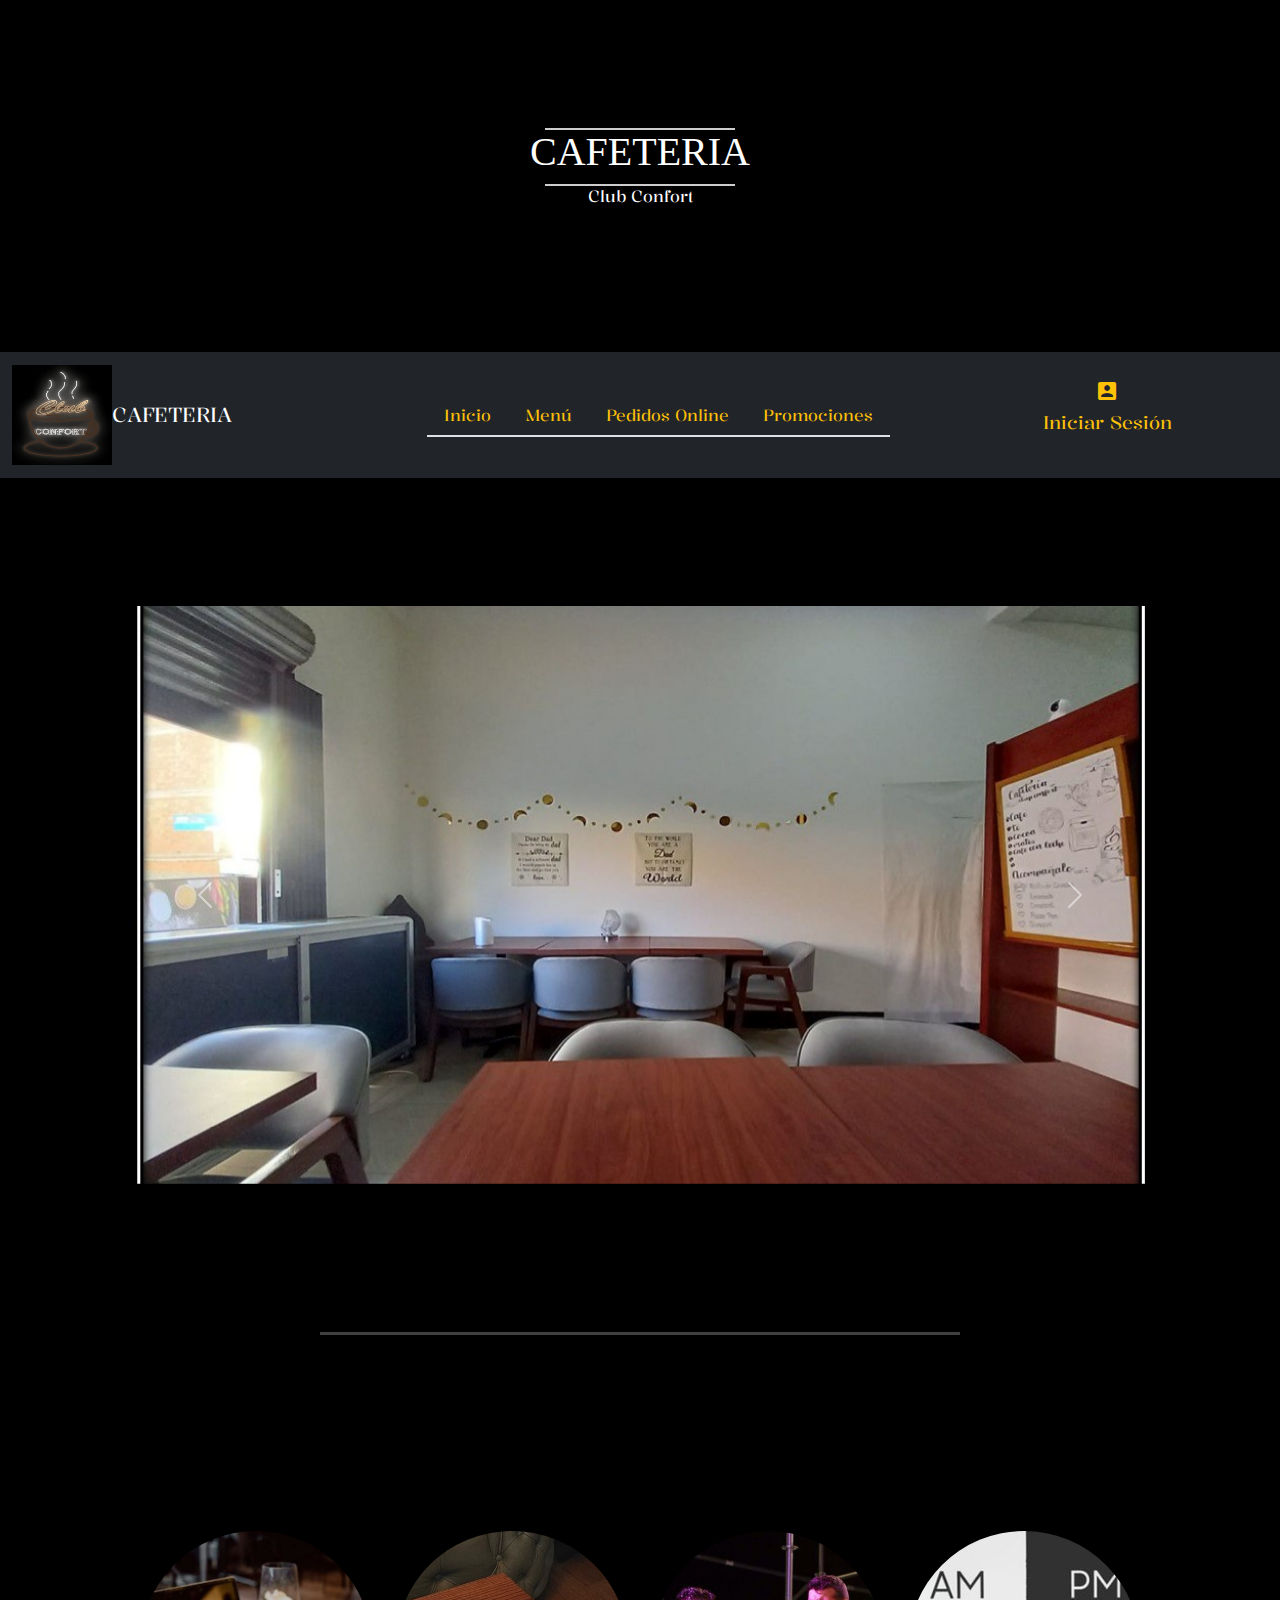
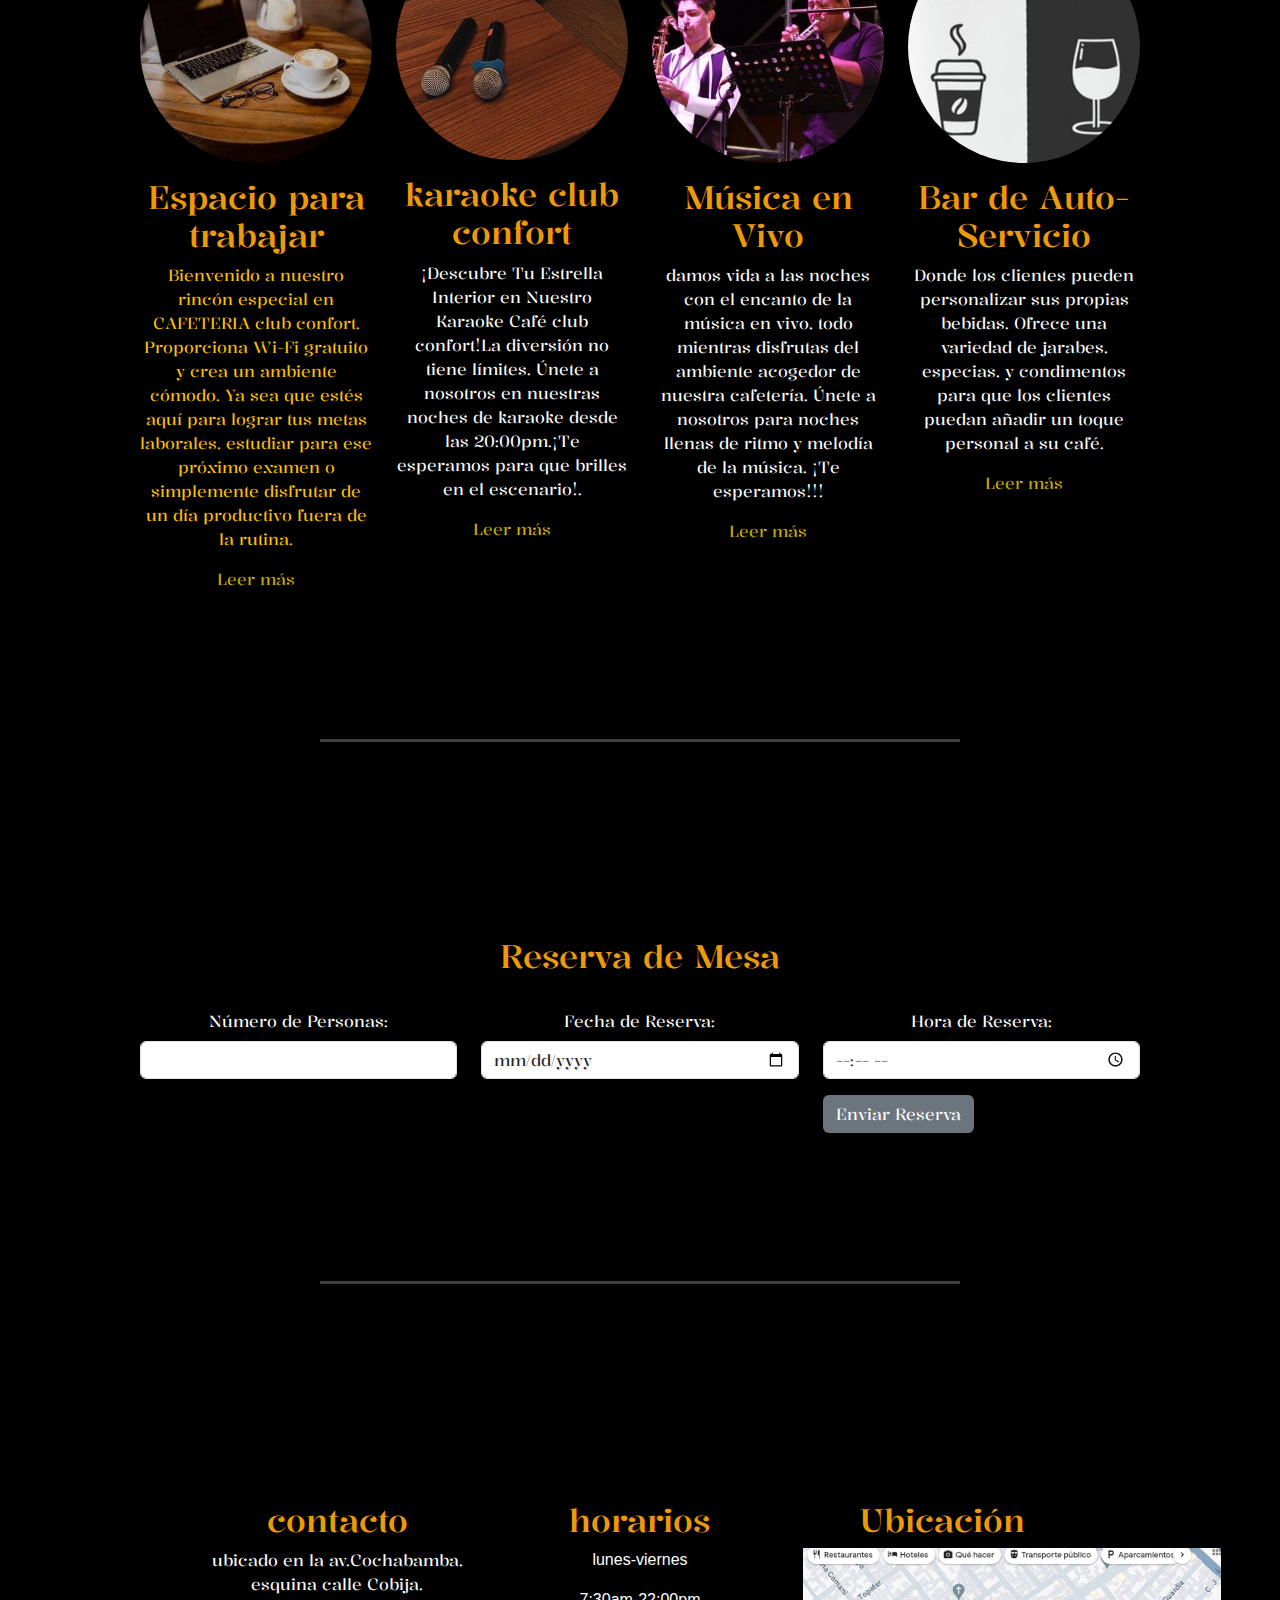
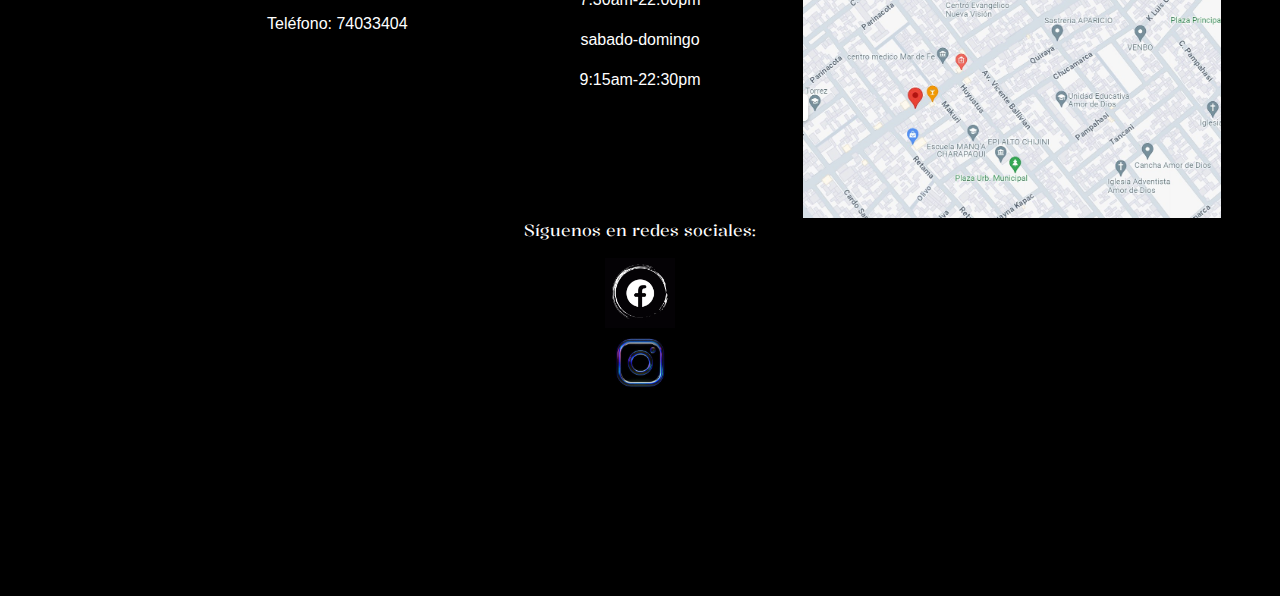
<file: index.html>
<!DOCTYPE html>
<html lang="en">
<head>
    <meta name="viewport" content="width=device-width, initial-scale=1.0">
    <title>cafeteria</title>
<link rel="preconnect" href="https://fonts.googleapis.com">
<link rel="preconnect" href="https://fonts.gstatic.com" crossorigin>
<link href="https://fonts.googleapis.com/css2?family=Kalnia:wght@300&display=swap" rel="stylesheet">
    <link href="https://cdn.jsdelivr.net/npm/bootstrap@5.3.0/dist/css/bootstrap.min.css" rel="stylesheet" integrity="sha384-GLhlTQ8iKDEr5LlOi1KxjQ5t9PeCfyYFhAvoEHwF8eXpG7tDQ9qBsoMcl5KZ6N" crossorigin="anonymous">
  <script src="https://cdn.jsdelivr.net/npm/bootstrap@5.3.0/dist/js/bootstrap.bundle.min.js" integrity="sha384-eaQ8BR4hY7U2bwS9V8mRHDH6cY/uJ3I5dzE68smzIfR8eAxF8k2G5A9O7MJPgqK" crossorigin="anonymous"></script>
    <link href="https://cdn.jsdelivr.net/npm/bootstrap@5.3.2/dist/css/bootstrap.min.css" rel="stylesheet">
      <link href="https://fonts.googleapis.com/icon?family=Material+Icons"
      rel="stylesheet">
      <link rel="stylesheet" href="styles.css">
</head>
<header>
    <div class="decorative-line"></div>
    <h1 style="font-family: 'Whisper', cursive;">CAFETERIA</h1>
    <div class="decorative-line"></div>
    <p>Club Confort</p>
  </header>
<body>
    <nav class="navbar navbar-dark bg-dark">
        <div class="container-fluid">
            <a class="navbar-brand" href="#">
                <img src="logo cafe.jpg" alt="Logo" width="100" height="100" class="d-inline-block align-text-top">
                <span class="ml-3">CAFETERIA</span>
            </a>  
            <a class="btn">
                <span></span>
                <span></span>
                <span></span>
            </a>          
          <ul class="nav nav-tabs" id="myTab" role="tablist">
        </a>
        <div class="d-flex justify-content-center">
            <ul class="nav nav-tabs">
                <li class="nav-item" role="presentation">
                    <a href="#inicio" class="nav-link text-warning">Inicio</a>
                </li>
                <li class="nav-item" role="presentation">
                    <a class="nav-link text-warning" href="menu.html">Menú</a>
                </li>
                <li class="nav-item" role="presentation">
                    <a class="nav-link text-warning" href="contactos.html">Pedidos Online</a>
                </li>
                <li class="nav-item" role="presentation">
                    <a class="nav-link text-warning" href="promociones.html">Promociones</a>
                </li>
            </ul>
        </div>
        
          </ul>
          <div class="tab-content" id="myTabContent">
            <div class="tab-pane fade show active" id="home-tab-pane" role="tabpanel" aria-labelledby="inicio-tab" tabindex="0"></div>
            <div class="tab-pane fade show active" id="profile-tab-pane" role="tabpanel" aria-labelledby="menú-tab" tabindex="0"></div>
            <div class="tab-pane fade show active" id="contact-tab-pane" role="tabpanel" aria-labelledby="contacto-tab" tabindex="0"></div>
            <div class="tab-pane fade show active" id="disabled-tab-pane" role="tabpanel" aria-labelledby="galeria-tab" tabindex="0"></div>
          </div>
          <div class="d-flex justify-content-end" style="margin-right: 20px;">
            <!-- Nuevo enlace para iniciar sesión con un ícono -->
            <a class="nav-link text-warning" href="iniciar_sesion.html">
                <div style="text-align: center;">
                    <span class="material-icons" style="font-size: 24px;">
                        account_box
                    </span>
                    <p style="font-size: 18px;">Iniciar Sesión</p>
                </div>
        </div>
        </div>
      </nav>
<!-- carrusel -->
<section id="inicio"></section>
<header>
    <div id="carouselExampleRide" class="carousel slide" data-bs-ride="true">
        <div class="carousel-inner">
          <div class="carousel-item active">
            <img src="carrusel1.jpg" class="d-block w-100" alt="...">
          </div>
          <div class="carousel-item">
            <img src="carrusel2.jpg" class="d-block w-100" alt="...">
          </div>
          <div class="carousel-item">
            <img src="carrusel3.jpg" class="d-block w-100" alt="...">
          </div>
        </div>
        <button class="carousel-control-prev" type="button" data-bs-target="#carouselExampleRide" data-bs-slide="prev">
          <span class="carousel-control-prev-icon" aria-hidden="true"></span>
          <span class="visually-hidden">Previous</span>
        </button>
        <button class="carousel-control-next" type="button" data-bs-target="#carouselExampleRide" data-bs-slide="next">
          <span class="carousel-control-next-icon" aria-hidden="true"></span>
          <span class="visually-hidden">Next</span>
        </button>
      </div>
    </header>
    <hr>
 <!-- columnas --> 
 <header>
    <div class="container mt-5">
       <div class="row">
         <div class="col-md-3">
           <div class="text-center">
             <img src="trabajo.jpg" alt="Imagen 1" class="img-fluid rounded-circle mb-3">
             <h2 style="color:rgb(237, 153, 8);">Espacio para trabajar</h2>
             <p>
                Bienvenido a nuestro rincón especial en CAFETERIA club confort. Proporciona Wi-Fi gratuito y crea un ambiente cómodo. 
               <span class="read-more-content">
                Ya sea que estés aquí para lograr tus metas laborales, estudiar para ese próximo examen o simplemente disfrutar de un día productivo fuera de la rutina.
               </span>
             </p>
             <a href="#" class="read-more-toggle" data-target=".read-more-content" style="text-decoration: none; color: rgb(206, 174, 15);">Leer más</a>

           </div>
         </div>
     
         <div class="col-md-3">
           <div class="text-center">
             <img src="karaoke.jpg" alt="Imagen 2" class="img-fluid rounded-circle mb-3">
             <h2 style="color:rgb(237, 153, 8);">karaoke club confort</h2>
             <p>
                ¡Descubre Tu Estrella Interior en Nuestro Karaoke Café club confort!La diversión no tiene límites. 
               <span class="read-more-content">
                Únete a nosotros en nuestras noches de karaoke desde las 20:00pm.¡Te esperamos para que brilles en el escenario!.
               </span>
             </p>
             <a href="#" class="read-more-toggle" data-target=".read-more-content" style="text-decoration: none; color: rgb(206, 174, 15);">Leer más</a>

           </div>
         </div>
     
         <div class="col-md-3">
           <div class="text-center">
             <img src="musica.jpg" alt="Imagen 3" class="img-fluid rounded-circle mb-3">
             <h2 style="color:rgb(237, 153, 8);">Música en Vivo</h2>
             <p>
                damos vida a las noches con el encanto de la música en vivo, todo mientras disfrutas del ambiente acogedor de nuestra cafetería.
               <span class="read-more-content">
                Únete a nosotros para noches llenas de ritmo y melodía de la música. ¡Te esperamos!!!
               </span>
             </p>
             <a href="#" class="read-more-toggle" data-target=".read-more-content" style="text-decoration: none; color: rgb(206, 174, 15);">Leer más</a>

           </div>
         </div>
     
         <div class="col-md-3">
           <div class="text-center">
             <img src="bar.jpg" alt="Imagen 4" class="img-fluid rounded-circle mb-3">
             <h2 style="color:rgb(237, 153, 8);">Bar de Auto-Servicio</h2>
             <p>
                Donde los clientes pueden personalizar sus propias bebidas.
               <span class="read-more-content">
                Ofrece una variedad de jarabes, especias, y condimentos para que los clientes puedan añadir un toque personal a su café.
               </span>
             </p>
             <a href="#" class="read-more-toggle" data-target=".read-more-content" style="text-decoration: none; color: rgb(206, 174, 15);">Leer más</a>
           </div>
         </div>
       </div>
     </div>
     
     <!-- Incluye los scripts de Bootstrap y jQuery (puedes enlazar a un CDN o descargar los archivos) -->
     <script src="https://code.jquery.com/jquery-3.6.0.min.js"></script>
     <script src="https://cdn.jsdelivr.net/npm/bootstrap@5.3.0/dist/js/bootstrap.bundle.min.js"></script>
     <script>
       $(document).ready(function() {
         $('.read-more-toggle').on('click', function(e) {
           e.preventDefault();
           var target = $(this).data('target');
           $(target).toggle();
           $(this).text(function(_, oldText) {
             return oldText === 'Leer más' ? 'Leer menos' : 'Leer más';
           });
         });
       });
     </script>
   </header>
   <hr>
<!-- llenado de formulario --> 
<header>
<div class="container mt-5">
  <div class="row">
    <div class="col-md-12 text-center mb-4">
      <h2 style="color:rgb(237, 153, 8);">Reserva de Mesa</h2>
    </div>
  </div>

  <div class="row">
    <div class="col-md-4">
      <form action="#" method="post">
        <!-- Campo de personas -->
        <div class="mb-3">
          <label for="personas" class="form-label">Número de Personas:</label>
          <input type="number" class="form-control" id="personas" name="personas" required>
        </div>
      </div>

      <div class="col-md-4">
        <!-- Campo de fecha -->
        <div class="mb-3">
          <label for="fecha" class="form-label">Fecha de Reserva:</label>
          <input type="date" class="form-control" id="fecha" name="fecha" required>
        </div>
      </div>

      <div class="col-md-4">
        <!-- Campo de hora -->
        <div class="mb-3">
          <label for="hora" class="form-label">Hora de Reserva:</label>
          <input type="time" class="form-control" id="hora" name="hora" required>
        </div>

        <!-- Botón de enviar -->
        <button type="submit" class="btn bg-secondary text-white">Enviar Reserva</button>
      </form>
    </div>
  </div>
<script src="https://cdn.jsdelivr.net/npm/bootstrap@5.3.0/dist/js/bootstrap.bundle.min.js"></script>

<script>
  document.addEventListener('DOMContentLoaded', function () {
    // Captura el formulario
    const form = document.querySelector('form');

    // Agrega un event listener al formulario para mostrar la información al enviar
    form.addEventListener('submit', function (event) {
      event.preventDefault();

      // Captura los valores de los campos
      const personas = document.getElementById('personas').value;
      const fecha = document.getElementById('fecha').value;
      const hora = document.getElementById('hora').value;

      // Muestra la información en las columnas a la derecha
      document.getElementById('info-personas').innerText = 'Personas: ' + personas;
      document.getElementById('info-fecha').innerText = 'Fecha: ' + fecha;
      document.getElementById('info-hora').innerText = 'Hora: ' + hora;
    });
  });
</script>
</header>
<hr>
<!-- pie de pagina --> 
<header>
    <footer class="text-white text-center">
              <div class="row">
                <div class="col-4">
                    <h2 style="color:rgb(237, 153, 8);">contacto</h2>
                  <p class="text-left">ubicado en la av.Cochabamba, esquina calle Cobija.</p>
                  <p class="text-left" style="font-family: 'Mooli', sans-serif;">Teléfono: 74033404</p>
                </div>
                <div class="col-4">
                    <h2 style="color:rgb(237, 153, 8);">horarios</h2>
                  <p class="text-center" style="font-family: 'Mooli', sans-serif;">lunes-viernes</p>
                  <p class="text-center" style="font-family: 'Mooli', sans-serif;">7:30am-22:00pm</p>
                  <p class="text-center" style="font-family: 'Mooli', sans-serif;">sabado-domingo</p>
                  <p class="text-center" style="font-family: 'Mooli', sans-serif;">9:15am-22:30pm</p>
                </div>
                <div class="col-4 text-right">
                    <a href="https://maps.app.goo.gl/PqAgV826mqdy24qTA" target="_blank"  style="text-decoration: none;">
                        <h2 style="color:rgb(237, 153, 8);">Ubicación</h2>
                    </a>
                    <img src="ubi.jpg" style="max-width:150%; height:auto;" class="img-fluid img-end">                    
                  </div>
          </div>
          <div class="container">
            <div class="row">
              <div class="col-12 text-center">
                <p>Síguenos en redes sociales:</p>
            </div>
                <a href="https://www.facebook.com/tupagina" target="_blank" class="social-link">
                  <img src="logoF.jpg" alt="Facebook" width="70" height="70">
                </a>
                <a href="https://www.instagram.com/tupagina" target="_blank" class="social-link">
                  <img src="instagram.jpg" alt="Instagram" width="70" height="70">
                </a>
            </div>
          </div>
    </footer>
</header>
</body>
</html>
</file>
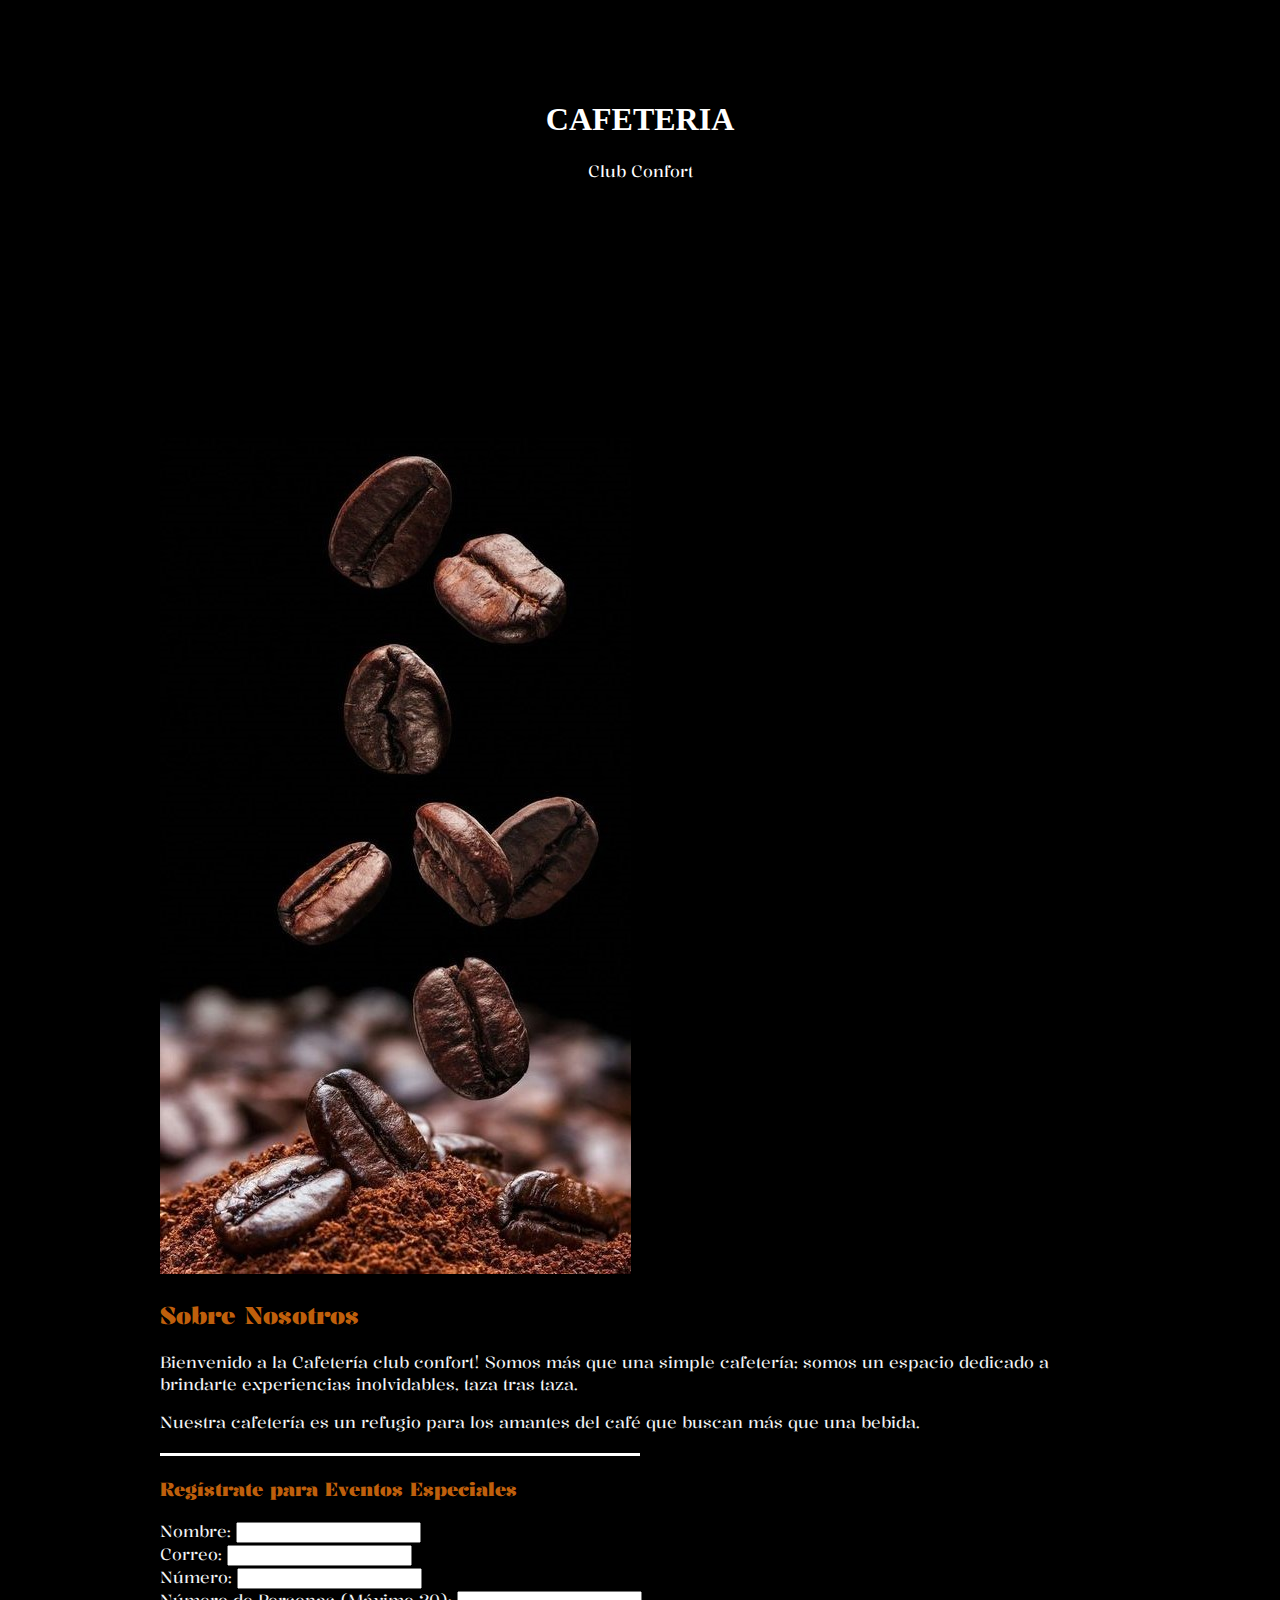
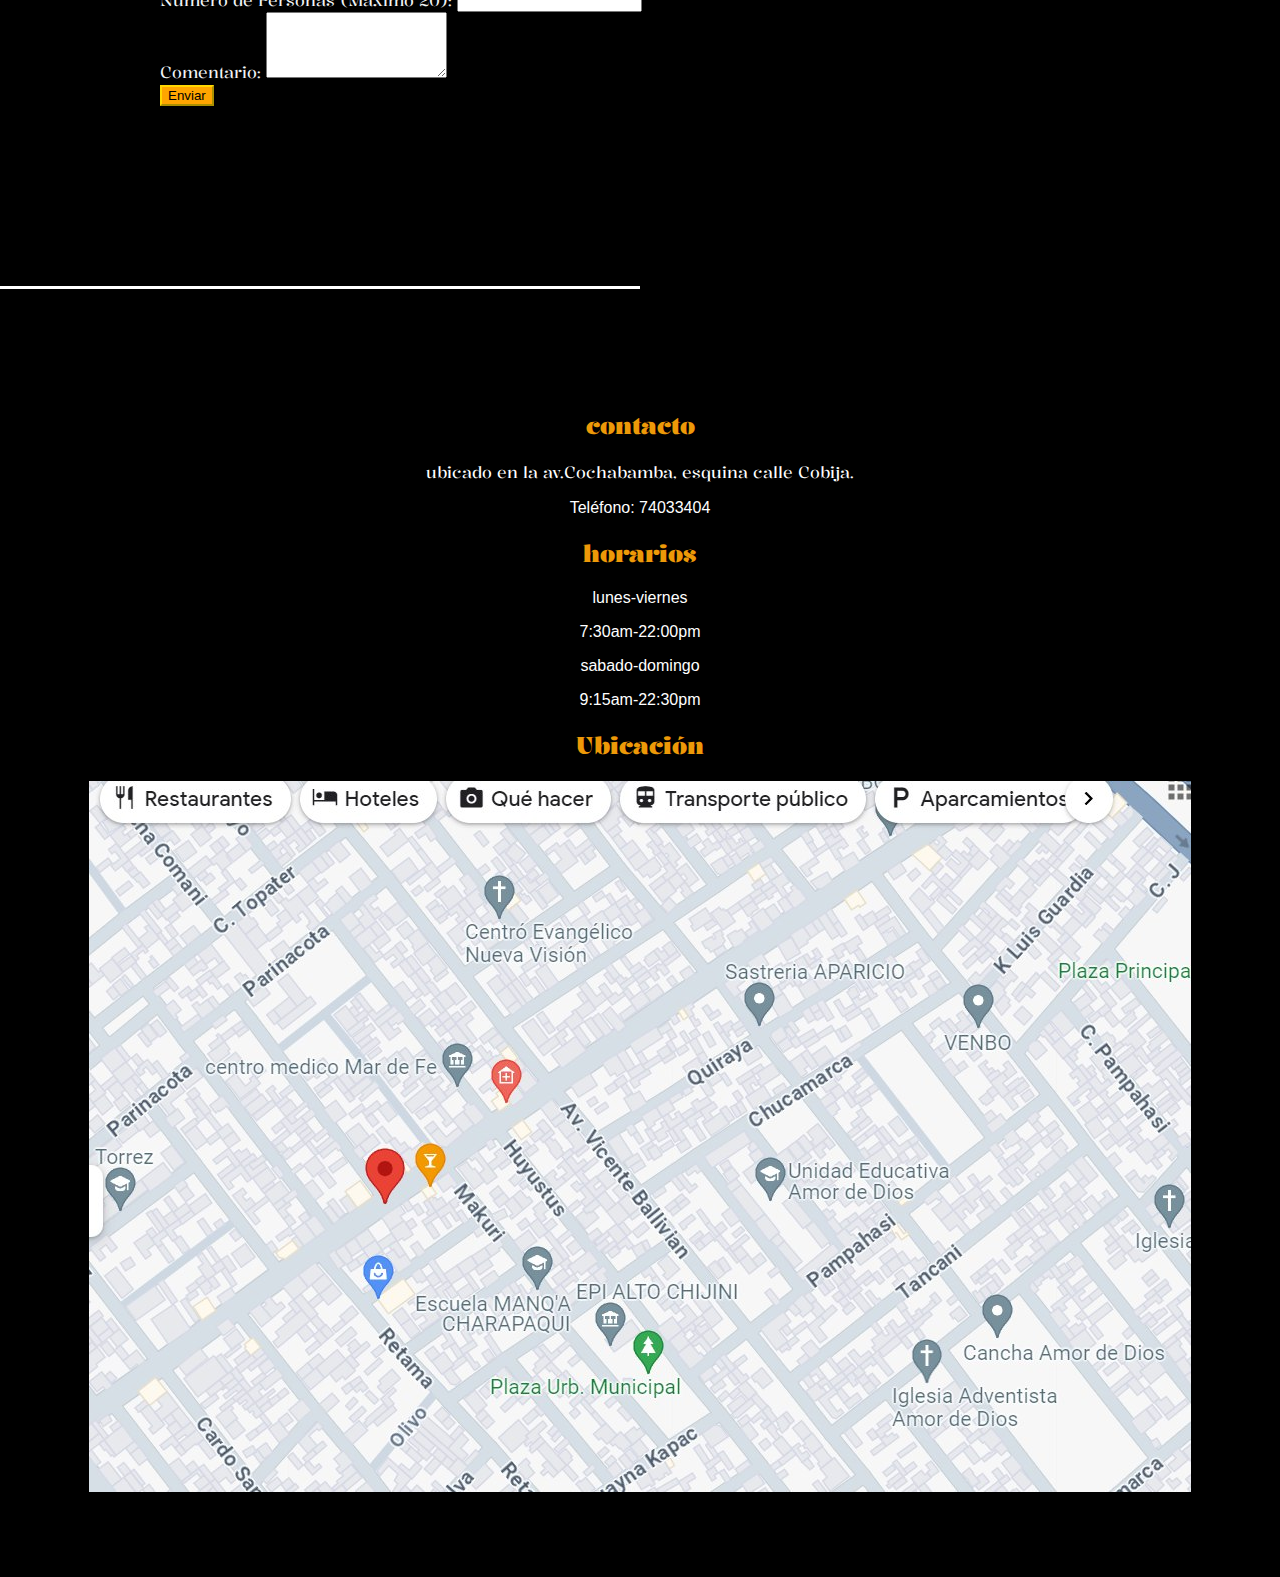
<file: contactos.html>
<!DOCTYPE html>
<html lang="en">
<head>
    <meta charset="UTF-8">
    <meta name="viewport" content="width=device-width, initial-scale=1.0">
    <title>Document</title>
    <link href="https://cdn.jsdelivr.net/npm/bootstrap@5.3.2/dist/css/bootstrap.min.css" rel="stylesheet" integrity="sha384-T3c6CoIi6uLrA9TneNEoa7RxnatzjcDSCmG1MXxSR1GAsXEV/Dwwykc2MPK8M2HN" crossorigin="anonymous">
    <link rel="preconnect" href="https://fonts.googleapis.com">
    <link rel="preconnect" href="https://fonts.gstatic.com" crossorigin>
    <link href="https://fonts.googleapis.com/css2?family=Kalnia:wght@300&display=swap" rel="stylesheet">
</head>
<style>
    body {
    font-family: 'Kalnia', serif;
    background-color: rgb(0, 0, 0);
    margin: 0; /* Elimina el margen predeterminado del cuerpo del documento */
    padding: 0; /* Elimina el relleno predeterminado del cuerpo del documento */
  }
  header {
    background-color: #000000;
    color: #fff;
    text-align: center;
    padding: 5rem;
  }
  main {
    padding: 10rem; /* Agrega relleno alrededor del contenido principal */
  }
  hr {
    border: none;             /* Sin borde */
    height: 3px;              /* Grosor de la línea */
    background-color: #ffffff;   /* Color de la línea */
    margin: 20px 0;        /* Espaciado superior e inferior, centrado horizontalmente */
    width: 50%;               /* Ancho de la línea */
  }
  .btn-orange {
      background-color: orange;
      border-color: #FFD700; /* Código de color mostaza */
    }
    .btn-orange:active, .btn-orange:focus {
      background-color: #8B4513; /* Código de color café */
      border-color: #8B4513;
    }
</style>
<body>
    <header>
        <div class="decorative-line"></div>
        <h1 style="font-family: 'Whisper', cursive;">CAFETERIA</h1>
        <div class="decorative-line"></div>
        <p>Club Confort</p>
    </header>
    <main>
        <div class="container">
            <div class="row">
              <div class="col-md-4">
                <img src="cafe.jpg" class="img-thumbnail" alt="...">
              </div>
              <div class="col-md-8">
                <h2 style="color: rgb(191, 95, 11);">Sobre Nosotros</h2>
                <p style="color: rgb(241, 244, 246);">Bienvenido a la Cafetería club confort! Somos más que una simple cafetería; somos un espacio dedicado a brindarte experiencias inolvidables, taza tras taza.</p>
                <p style="color: rgb(241, 244, 246);">Nuestra cafetería es un refugio para los amantes del café que buscan más que una bebida.</p>
                <hr>
                <h3 style="color: rgb(191, 95, 11);">Regístrate para Eventos Especiales</h3>
                <div class="container mt-5">
                    <div class="row">
                      <div class="col-md-6">
                        <form>
                          <div class="form-group">
                            <label for="nombre" style="color: rgb(241, 244, 246);">Nombre:</label>
                            <input type="text" class="form-control" id="nombre" name="nombre" required>
                          </div>
                
                          <div class="form-group">
                            <label for="correo" style="color: rgb(241, 244, 246);">Correo:</label>
                            <input type="email" class="form-control" id="correo" name="correo" required>
                          </div>
                
                          <div class="form-group">
                            <label for="numero" style="color: rgb(241, 244, 246);">Número:</label>
                            <input type="tel" class="form-control" id="numero" name="numero" required>
                          </div>
                      </div>
                        <div class="col-md-6">
                            <div class="form-group">
                              <label for="numPersonas" style="color: rgb(241, 244, 246);">Número de Personas (Máximo 20):</label>
                              <input type="number" class="form-control" id="numPersonas" name="numPersonas" required max="20">
                            </div>
                    
                        <div class="form-group">
                          <label for="comentario" style="color: rgb(241, 244, 246);">Comentario:</label>
                          <textarea class="form-control" id="comentario" name="comentario" rows="4" required></textarea>
                        </div>
                        <button type="submit" class="btn btn-orange text-white">Enviar</button>
                        </form>
                      </div>
                    </div>
                  </div>
              </div>
            </div>
          </div>
    </main>
    <hr>
    <!-- pie de pagina --> 
    <header>
        <footer class="text-white text-center">
                  <div class="row">
                    <div class="col-4">
                        <h2 style="color:rgb(237, 153, 8);">contacto</h2>
                      <p class="text-left">ubicado en la av.Cochabamba, esquina calle Cobija.</p>
                      <p class="text-left" style="font-family: 'Mooli', sans-serif;">Teléfono: 74033404</p>
                    </div>
                    <div class="col-4">
                        <h2 style="color:rgb(237, 153, 8);">horarios</h2>
                      <p class="text-center" style="font-family: 'Mooli', sans-serif;">lunes-viernes</p>
                      <p class="text-center" style="font-family: 'Mooli', sans-serif;">7:30am-22:00pm</p>
                      <p class="text-center" style="font-family: 'Mooli', sans-serif;">sabado-domingo</p>
                      <p class="text-center" style="font-family: 'Mooli', sans-serif;">9:15am-22:30pm</p>
                    </div>
                    <div class="col-4 text-right">
                        <a href="https://maps.app.goo.gl/PqAgV826mqdy24qTA" target="_blank"  style="text-decoration: none;">
                            <h2 style="color:rgb(237, 153, 8);">Ubicación</h2>
                        </a>
                        <img src="ubi.jpg" style="max-width:150%; height:auto;" class="img-fluid img-end">                    
                      </div>
              </div>
        </footer>
    </header>
    
    <script src="https://cdn.jsdelivr.net/npm/bootstrap@5.3.2/dist/js/bootstrap.bundle.min.js"></script>
    <script src="https://code.jquery.com/jquery-3.5.1.slim.min.js"></script>
  <script src="https://cdn.jsdelivr.net/npm/@popperjs/core@2.9.3/dist/umd/popper.min.js"></script>
  <script src="https://stackpath.bootstrapcdn.com/bootstrap/4.5.2/js/bootstrap.min.js"></script>
</body>
</html>
</file>
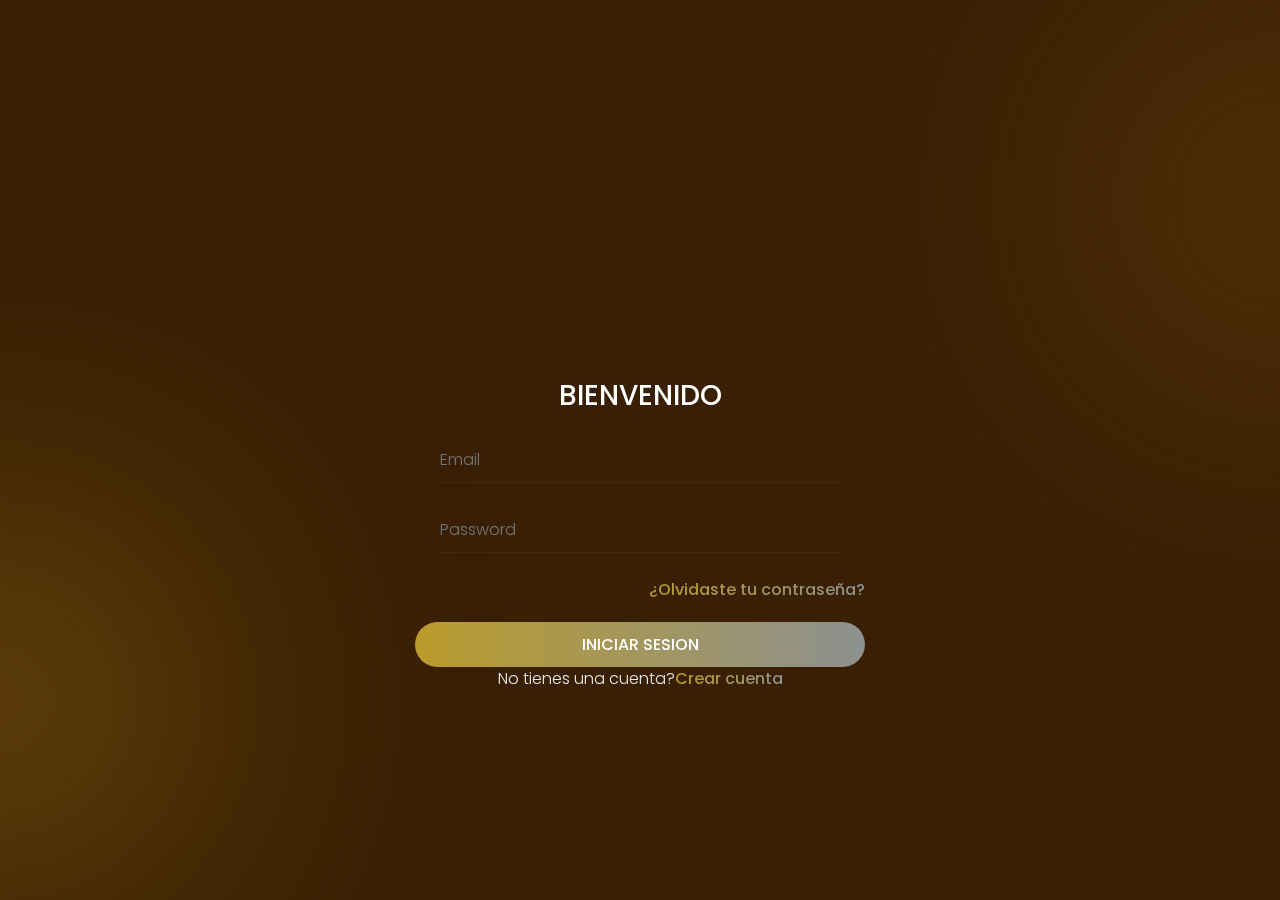
<file: iniciar_sesion.html>
<!DOCTYPE html>
<html lang="en">
<head>
    <meta charset="UTF-8">
    <meta name="viewport" content="width=device-width, initial-scale=1.0">
    <title>formulario</title>
    <link rel="stylesheet" href="css/style.css">
</head>
<body>
    <section class="form-main">
        <div class="form-content">
            <div class="circle-1"></div>
            <div class="circle-2"></div>
            <div class="circle-3"></div>
            <div class="box">
                <h3>BIENVENIDO</h3>
                <form action="">
                    <div class="input-box">
                        <input type="text" placeholder="Email" class="input-control">
                    </div>
                    <div class="input-box">
                        <input type="password" name="passsword" placeholder="Password" class="input-control">
                    </div>
                    <div class="input-link">
                        <a href="recuperar.html" class="gradient-text">¿Olvidaste tu contraseña?</a>
                    </div>
                    </div>
                    <button type="submit" class="btn">INICIAR SESION</button>
                </form>
                <p>No tienes una cuenta?<a href="sigup.html"class="gradient-text">Crear cuenta</a></p>
            </div>
            </div>
        </div>
    </section>
</body>
</html>
</file>
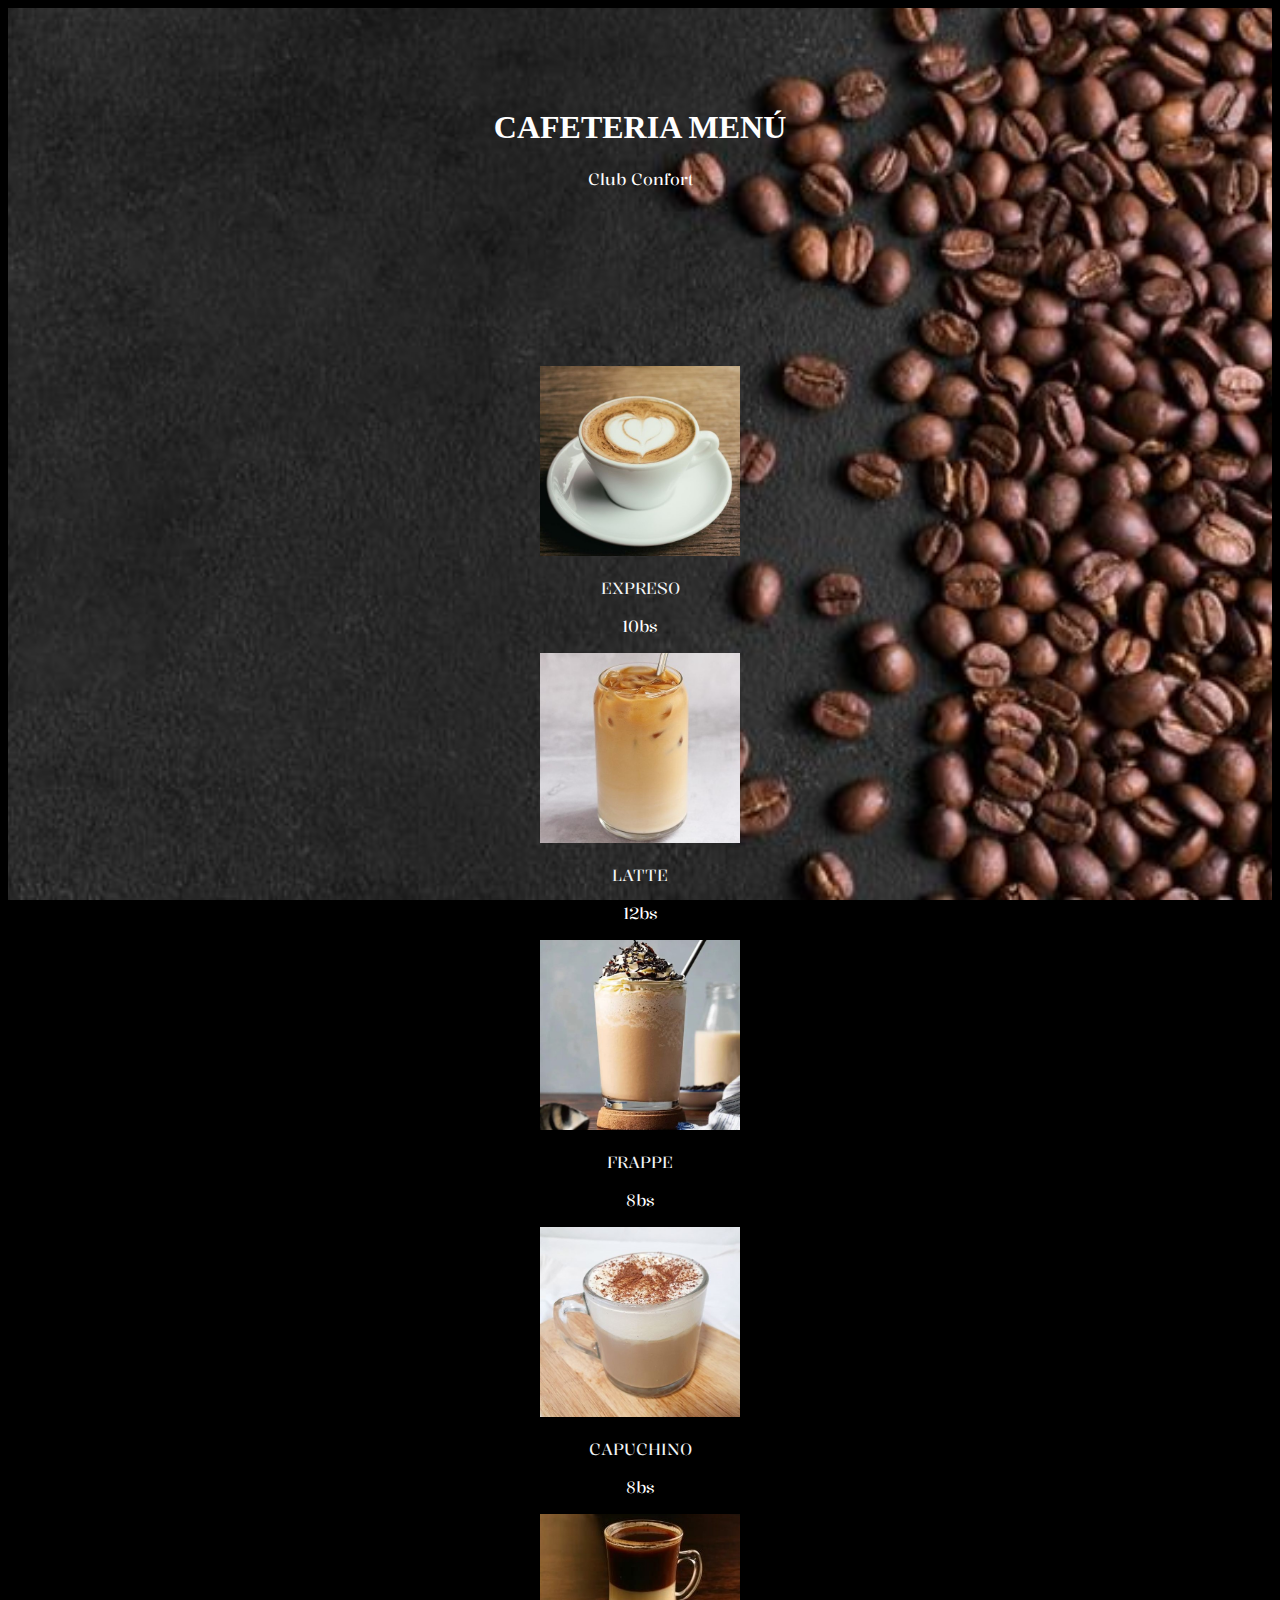
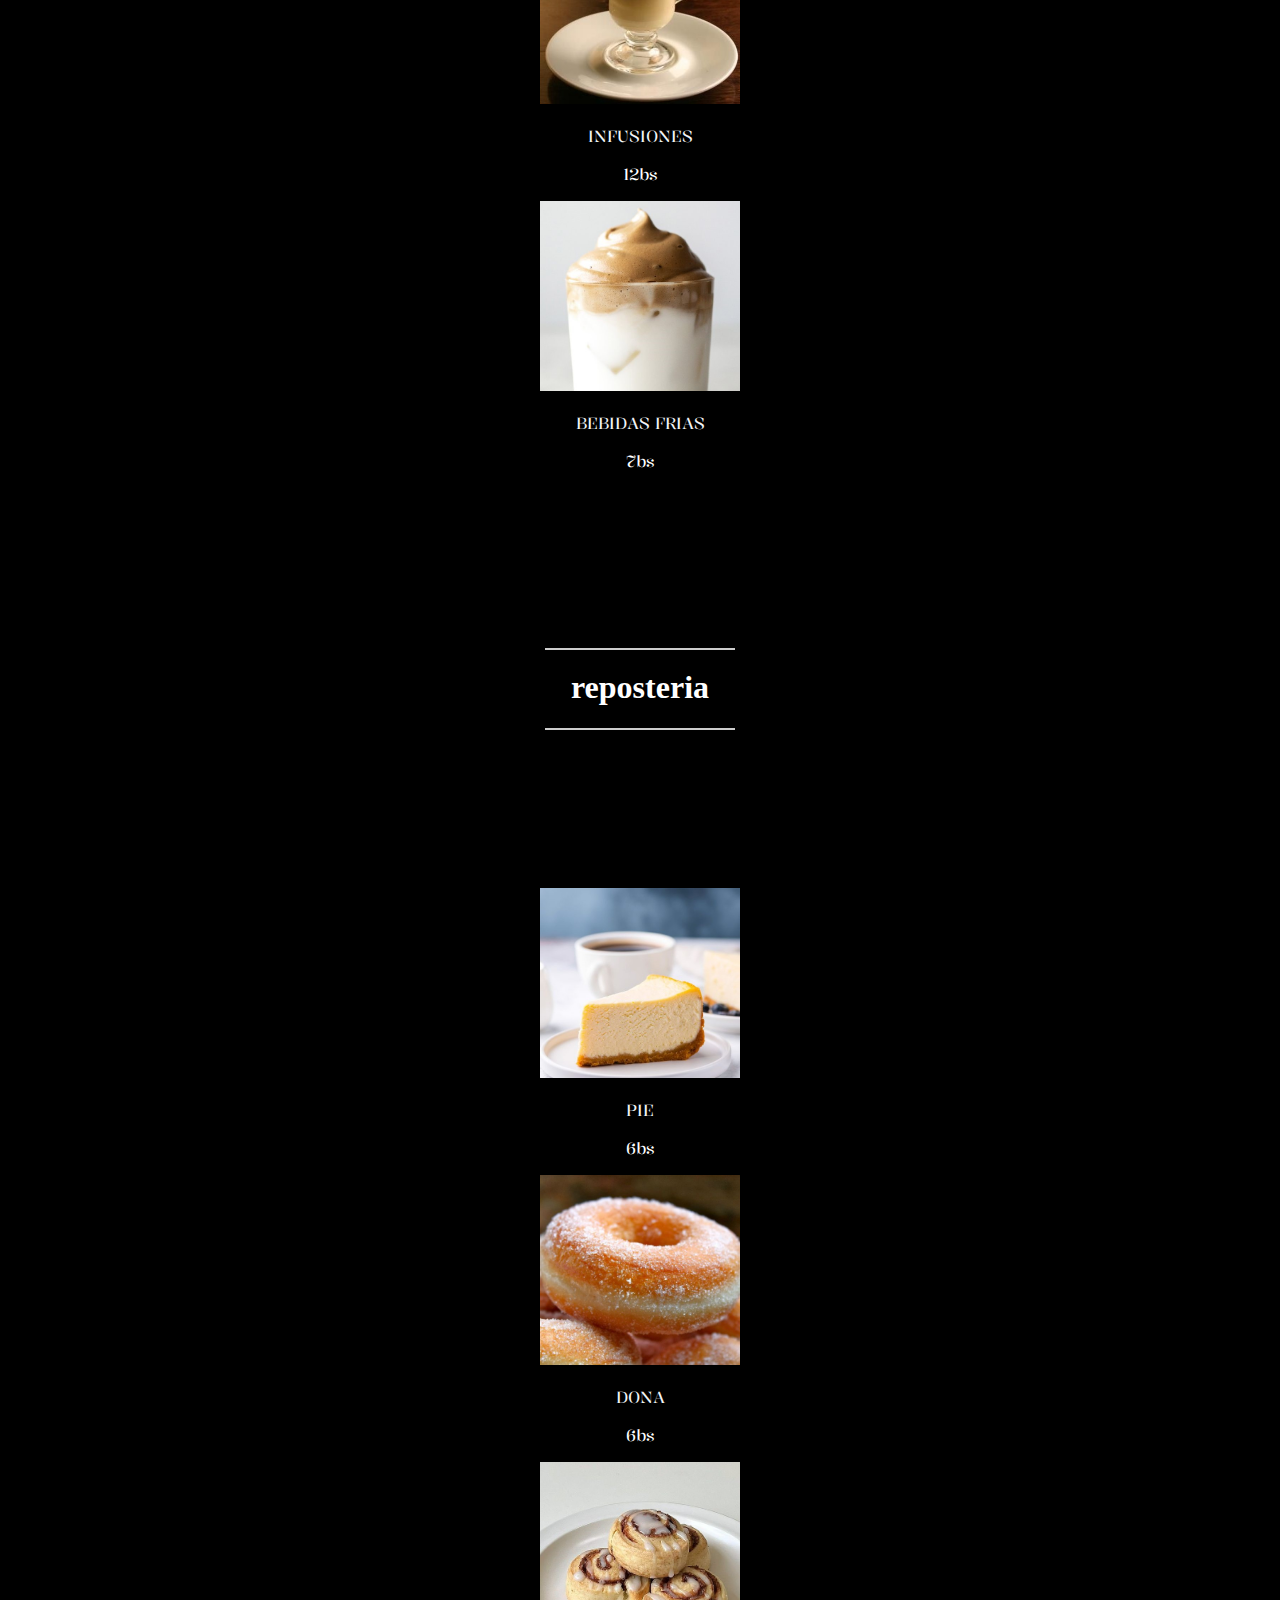
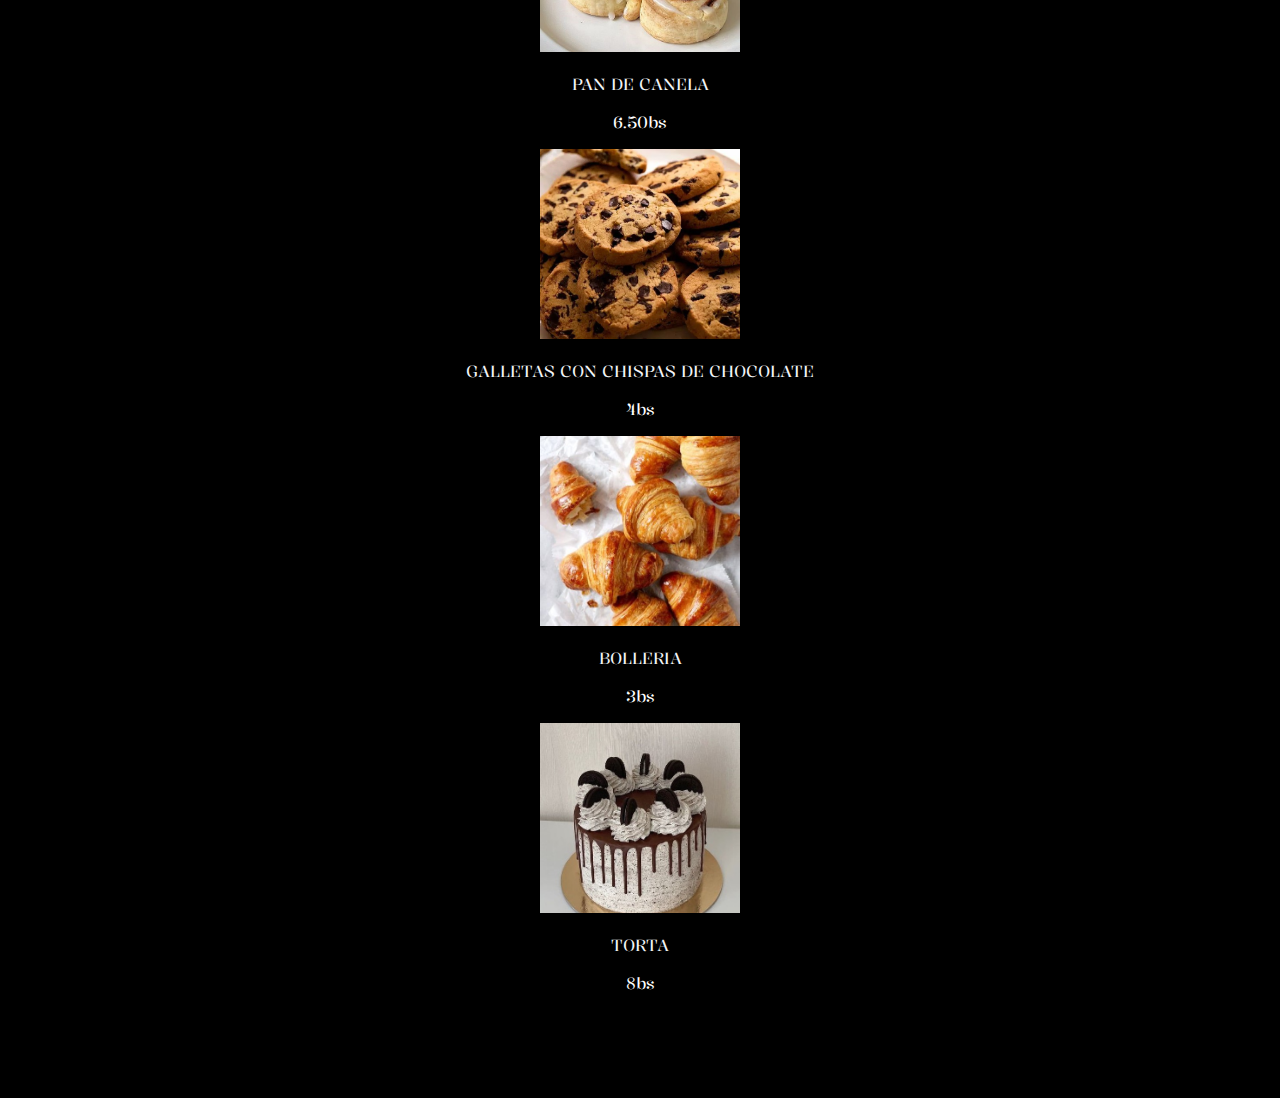
<file: menu.html>
<!DOCTYPE html>
<html lang="en">
<head>
    <meta name="viewport" content="width=device-width, initial-scale=1.0">
    <title>Document</title>
    <link href="https://cdn.jsdelivr.net/npm/bootstrap@5.3.2/dist/css/bootstrap.min.css" rel="stylesheet" integrity="sha384-T3c6CoIi6uLrA9TneNEoa7RxnatzjcDSCmG1MXxSR1GAsXEV/Dwwykc2MPK8M2HN" crossorigin="anonymous">
    <link rel="preconnect" href="https://fonts.googleapis.com">
    <link rel="preconnect" href="https://fonts.gstatic.com" crossorigin>
    <link href="https://fonts.googleapis.com/css2?family=Kalnia:wght@300&display=swap" rel="stylesheet">
</head>
<style>
    body {
    font-family: 'Kalnia', serif;
    background-color:black;
  
  }
  header {
    background-image: url('fondo.jpg');
    background-repeat: no-repeat;
  background-attachment: fixed; 
  background-size: 100% 100%;
    color: #fff;
    text-align: center;
    padding: 5rem;
  }
  .img-reduced-size {
      width: 200px; /* ajusta el tamaño deseado en píxeles */
      height: 190px; /* ajusta el tamaño deseado en píxeles */
      object-fit: cover;
    }
    .decorative-line {
    position: absolute;
    left: 50%;
    transform: translateX(-50%);
    width: 190px; /* Ajusta el ancho de la línea según tu preferencia */
    border-bottom: 2px solid #ccc; /* Ajusta el color y el grosor de la línea según tu preferencia */
  }
  main {padding: 8rem; }
</style>
<body>
    <header>
        <h1 style="font-family: 'Whisper', cursive;">CAFETERIA MENÚ</h1>
        <p>Club Confort</p>
      </header>
    <header>
        <div class="container">
            <!-- Primera fila -->
            <div class="row">
              <div class="col-sm-4">
                <img src="expreso.jpg" alt="Imagen 1" class="img-fluid rounded-circle img-reduced-size">
                <p style="color: rgb(241, 244, 246); text-align: center;">EXPRESO</p>
                <p>10bs</p>
              </div>
              <div class="col-sm-4">
                <img src="latte.jpg" alt="Imagen 2" class="img-fluid rounded-circle img-reduced-size">
                <p style="color: rgb(241, 244, 246); text-align: center;">LATTE</p>
                <p>12bs</p>
              </div>
              <div class="col-sm-4">
                <img src="frappe.jpg" alt="Imagen 3" class="img-fluid rounded-circle img-reduced-size">
                <p style="color: rgb(241, 244, 246); text-align: center;">FRAPPE</p>
                <p>8bs</p>
              </div>
            </div>
          
            <!-- Segunda fila -->
            <div class="row">
              <div class="col-sm-4">
                <img src="capuchino.jpg" alt="Imagen 4" class="img-fluid rounded-circle img-reduced-size">
                <p style="color: rgb(241, 244, 246); text-align: center;">CAPUCHINO</p>
                <p>8bs</p>
              </div>
              <div class="col-sm-4">
                <img src="infusion.jpg" alt="Imagen 5" class="img-fluid rounded-circle img-reduced-size">
                <p style="color: rgb(241, 244, 246); text-align: center;">INFUSIONES</p>
                <p>12bs</p>
              </div>
              <div class="col-sm-4">
                <img src="frio.jpg" alt="Imagen 6" class="img-fluid rounded-circle img-reduced-size">
                <p style="color: rgb(241, 244, 246); text-align: center;">BEBIDAS FRIAS</p>
                <p>7bs</p>
              </div>
            </div>
          </div>
    </header>
    <header>
        <div class="decorative-line"></div>
        <h1 style="font-family: 'Whisper', cursive;">reposteria</h1>
        <div class="decorative-line"></div>
    </header>
    <header>
        <div class="container">
            <!-- Primera fila -->
            <div class="row">
              <div class="col-sm-4">
                <img src="pie.jpg" alt="Imagen 1" class="img-fluid rounded-circle img-reduced-size">
                <p style="color: rgb(241, 244, 246); text-align: center;">PIE</p>
                <p>6bs</p>
              </div>
              <div class="col-sm-4">
                <img src="dona.jpg" alt="Imagen 2" class="img-fluid rounded-circle img-reduced-size">
                <p style="color: rgb(241, 244, 246); text-align: center;">DONA</p>
                <p>6bs</p>
              </div>
              <div class="col-sm-4">
                <img src="canela.jpg" alt="Imagen 3" class="img-fluid rounded-circle img-reduced-size">
                <p style="color: rgb(241, 244, 246); text-align: center;">PAN DE CANELA</p>
                <p>6.50bs</p>
              </div>
            </div>
          
            <!-- Segunda fila -->
            <div class="row">
              <div class="col-sm-4">
                <img src="chispas.jpg" alt="Imagen 4" class="img-fluid rounded-circle img-reduced-size">
                <p style="color: rgb(241, 244, 246); text-align: center;">GALLETAS CON CHISPAS DE CHOCOLATE</p>
                <p>4bs</p>
              </div>
              <div class="col-sm-4">
                <img src="bolleria.jpg" alt="Imagen 5" class="img-fluid rounded-circle img-reduced-size">
                <p style="color: rgb(241, 244, 246); text-align: center;">BOLLERIA</p>
                <p>3bs</p>
              </div>
              <div class="col-sm-4">
                <img src="torta.jpg" alt="Imagen 6" class="img-fluid rounded-circle img-reduced-size">
                <p style="color: rgb(241, 244, 246); text-align: center;">TORTA</p>
                <p>8bs</p>
              </div>
            </div>
          </div>
    </header>
      <!-- Incluye el script de Bootstrap JS (opcional) -->
      <script src="https://code.jquery.com/jquery-3.2.1.slim.min.js"></script>
      <script src="https://cdnjs.cloudflare.com/ajax/libs/popper.js/1.12.9/umd/popper.min.js"></script>
      <script src="https://maxcdn.bootstrapcdn.com/bootstrap/4.0.0/js/bootstrap.min.js"></script>
    
</body>
</html>
</file>
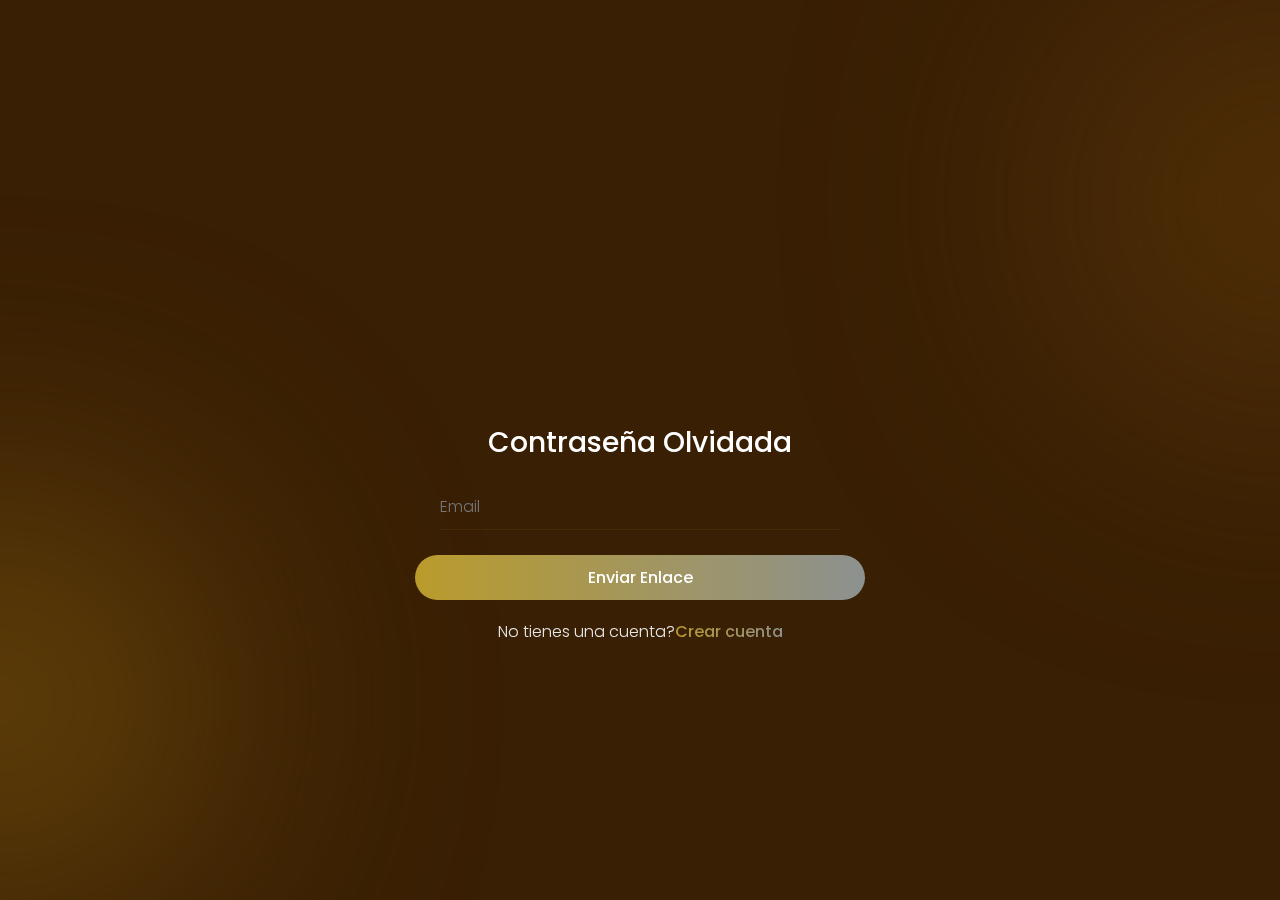
<file: recuperar.html>
<!DOCTYPE html>
<html lang="en">
<head>
    <meta charset="UTF-8">
    <meta name="viewport" content="width=device-width, initial-scale=1.0">
    <title>olvidaste tu contraseña?</title>
    <link rel="stylesheet" href="css/style.css">
</head>
<body>
    <section class="form-main">
        <div class="form-content">
            <div class="circle-1"></div>
            <div class="circle-2"></div>
            <div class="circle-3"></div>
            <div class="box">
                <h3>Contraseña Olvidada</h3>
                <form action="">
                    <div class="input-box">
                        <input type="text" placeholder="Email" class="input-control">

                    </div>
                    <button type="submit" class="btn">Enviar enlace</button>
                </form>
                <p>No tienes una cuenta?<a href="sigup.html"class="gradient-text">Crear cuenta</a></p>
            </div>
            </div>
        </div>
    </section>
</body>
</html>
</file>
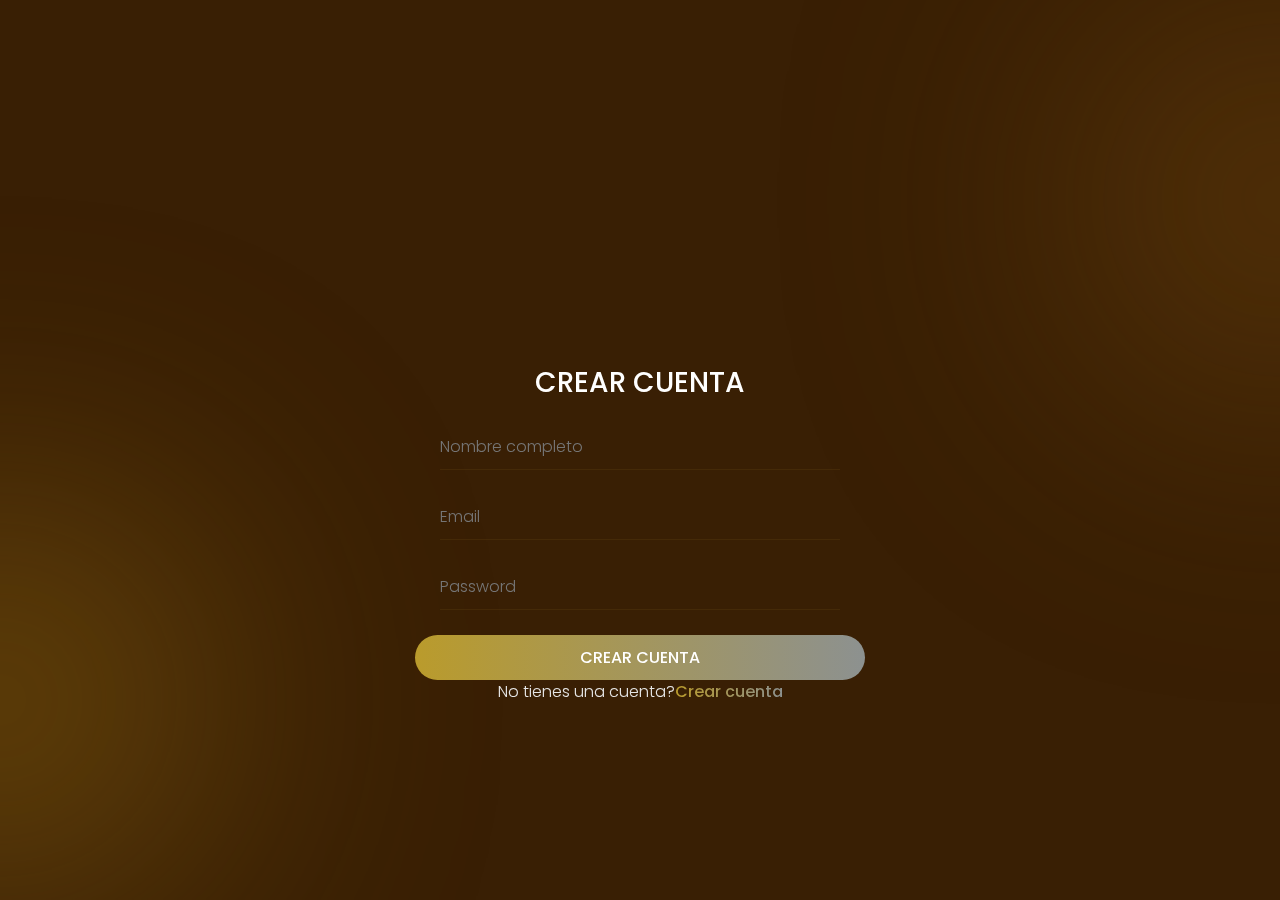
<file: sigup.html>
<!DOCTYPE html>
<html lang="en">
<head>
    <meta charset="UTF-8">
    <meta name="viewport" content="width=device-width, initial-scale=1.0">
    <title>inscribirse</title>
    <link rel="stylesheet" href="css/style.css">
</head>
<body>
    <section class="form-main">
        <div class="form-content">
            <div class="circle-1"></div>
            <div class="circle-2"></div>
            <div class="circle-3"></div>
            <div class="box">
                <h3>CREAR CUENTA</h3>
                <form action="">
                    <div class="input-box">
                        <input type="text" placeholder="Nombre completo" class="input-control">
                    </div>
                    <div class="input-box">
                        <input type="text" placeholder="Email" class="input-control">
                    </div>
                    <div class="input-box">
                        <input type="password" name="passsword" placeholder="Password" class="input-control">
                    </div>
                    </div>
                    <button type="submit" class="btn">CREAR CUENTA</button>
                </form>
                <p>No tienes una cuenta?<a href="sigup.html"class="gradient-text">Crear cuenta</a></p>
            </div>
            </div>
        </div>
    </section>
</body>
</html>
</file>
<file: styles.css>
@import url('https://fonts.googleapis.com/css2?family=Kalnia:wght@300&display=swap');
body {
    font-family: 'Kalnia', serif;
    background-color: rgb(0, 0, 0);
  }
  header {
    text-align: center;
    padding: 20px;
    position: relative;
  }

  .decorative-line {
    position: absolute;
    left: 50%;
    transform: translateX(-50%);
    width: 190px; /* Ajusta el ancho de la línea según tu preferencia */
    border-bottom: 2px solid #ccc; /* Ajusta el color y el grosor de la línea según tu preferencia */
  }
  .navbar-brand {
    display: flex;
    align-items: center;
  }

  header {
    background-color: #000000;
    color: #fff;
    text-align: center;
    padding: 5rem;
  }
  header {
    background-color: #000000;
    color: #fff;
    text-align: center;
    padding: 4rem;
  }
  hr {
    border: none;             /* Sin borde */
    height: 3px;              /* Grosor de la línea */
    background-color: #ffffff;   /* Color de la línea */
    margin: 20px auto;        /* Espaciado superior e inferior, centrado horizontalmente */
    width: 50%;               /* Ancho de la línea */
  }
  
  header {
    background-color: #000000;
    color: #fff;
    text-align: center;
    padding: 8rem;
  }
  footer {
    background-color: #000000;
    padding: 70px;
  }
  
  @media only screen and (max-width: 600px) {
    body {background-color: rgb(15, 15, 15);}
    ul{list-style-type: circle;
      font-size: 24px;
      color: rgb(15, 16, 17);
      font-weight: bold;}
    h1{color: rgb(244, 244, 248);
      font-size: 30px;}
    .center {display: block;
            margin-left: auto;
            margin-right: auto;
            width: 90%;}
          }
          .btn {
            display: block;
            cursor: pointer;
        }
        .show {
            max-height: 500px;
        }
</file>
<file: css/style.css>
@import url('https://fonts.googleapis.com/css2?family=Poppins:wght@300;500;600;700&display=swap');

:root{
    --green:  hsl(47, 62%, 45%);
    --lead: hsl(162, 2%, 56%);
    --blue: hsl(42, 80%, 35%);
    --violet: hsl(35, 79%, 26%);
    --text-white: hsl(0, 0%, 100%);
    --text-ligth-gray: hsl(0, 0%, 90%);
    --body-bg-color: hsl(31, 87%, 12%);
    --glass-bg-color: hsla(33, 96%, 20%, 0.05);
    --border-color: hsla(37, 70%, 25%, 0.25);
    --blur: blur(10px);
    --button-hover-color: hsl(0, 0%, 0%, 0.3);
}

* {
    margin: 0;
    padding: 0;
    box-sizing: border-box;
  }
body {
    font-family: 'Poppins', sans-serif;
    background-color: var(--body-bg-color);
    color: var(--text-ligth-gray);
    font-weight: 300;
    font-size: 16px;
    line-height: 1.5;
    overflow: hidden;
  }
body::after,
body::before{
    content: "";
    position: fixed;
    height: 400px;
    width: 400px;
    border-radius: 50%;
    z-index: -1;
    filter: blur(150px);
    opacity: 0.5;
}
body::before{
    background-color: var(--blue);
    left: 0;
    bottom: 0;
    transform: translate(-50%);
}
body::after{
    background-color: var(--violet);
    right: 0;
    top: 0;
    transform: translate(50%)
}
a{
    text-decoration: none;
    font-weight: 500;
    display: inline-block;
}
.gradient-text{
    background: linear-gradient(to right, var(--green), var(--lead));
    -webkit-background-clip: text;
    background-clip: text;
    color: transparent;
}
.form-main {
    min-height: 100vh;
    padding: 60px 15px;
    display: flex;
    align-items: center;
    justify-content: center;
  }
.form-content{
    width: 100%;
    max-width: 450px;
    position: relative;
    z-index: 1;
}
.form-content .circle-1{
        height: 120px;
        width: 120px;
        left: 0;
        top: 10%;
        transform: translate(-50%);
}
.form-content .circle-3{
    height: 80px;
    width: 80px;
    right: 0;
    bottom: 0;
    transform: translate(20%, 20%);
}
.form-content .circle-3{
    height: 50px;
    width: 50px;
    right: 10%;
    top: 10%;
}
.form-content.box {

    border-color: var(--glass-bg-color);
    border: 1px solid var(--border-color);
    padding: 40px 50px;
    border-radius: 20px ;
    backdrop-filter: var(--blur);  
}
.form-content h3{
    font-size: 28px;
    text-align: center;
    line-height: 1.2;
    color: var(--text-white);
    font-weight: 500;
}
.form-content form{
    margin: 25px 0 20px;
}
.form-content .input-box{
    margin: 25px;
}
.form-content .input-control{
    display: block;
    height: 45px;
    width: 100%;
    background-color: transparent;
    border: none;
    border-bottom: 1px solid var(--border-color);
    color: inherit;
    font-weight: inherit;
    font-family: inherit;
    font-size: 16px;
}
.form-content .input-control:focus{
    outline: none;
}
.form-content .input-link{
    margin-top: 10px;
    text-align: right;
}
.form-content .btn{
    height: 45px;
    width: 100%;
    font-size: 16px;
    font-weight: 500;
    text-transform: capitalize;
    font-family: inherit;
    cursor: pointer;
    border-radius: 25px;
    user-select: none;
    background: linear-gradient(to right, var(--green), var(--lead));
    border: none;
    color: var(--text-white);
    position: relative;
    z-index: 1;
    overflow: hidden;

}
.form-content .btn::before{
    content: "";
    position: absolute;
    left: 0;
    top: 0;
    height: 100%;
    width: 100%;
    transition: background_color 0.5s ease;
    z-index: -1;
}
.form-content .btn:hover::before{
    background-color: var(--button-hover-color);
}
.form-content p{
    text-align: center;
}
@media(max-width: 575px){
    body::after,
    body::before{
    height: 250px;
    width: 250px;
    filter: blur(100px);
    }
    .form-content .box{padding: 30px;}
    .form-content .h3{font-size: 24px;}
}
</file>
